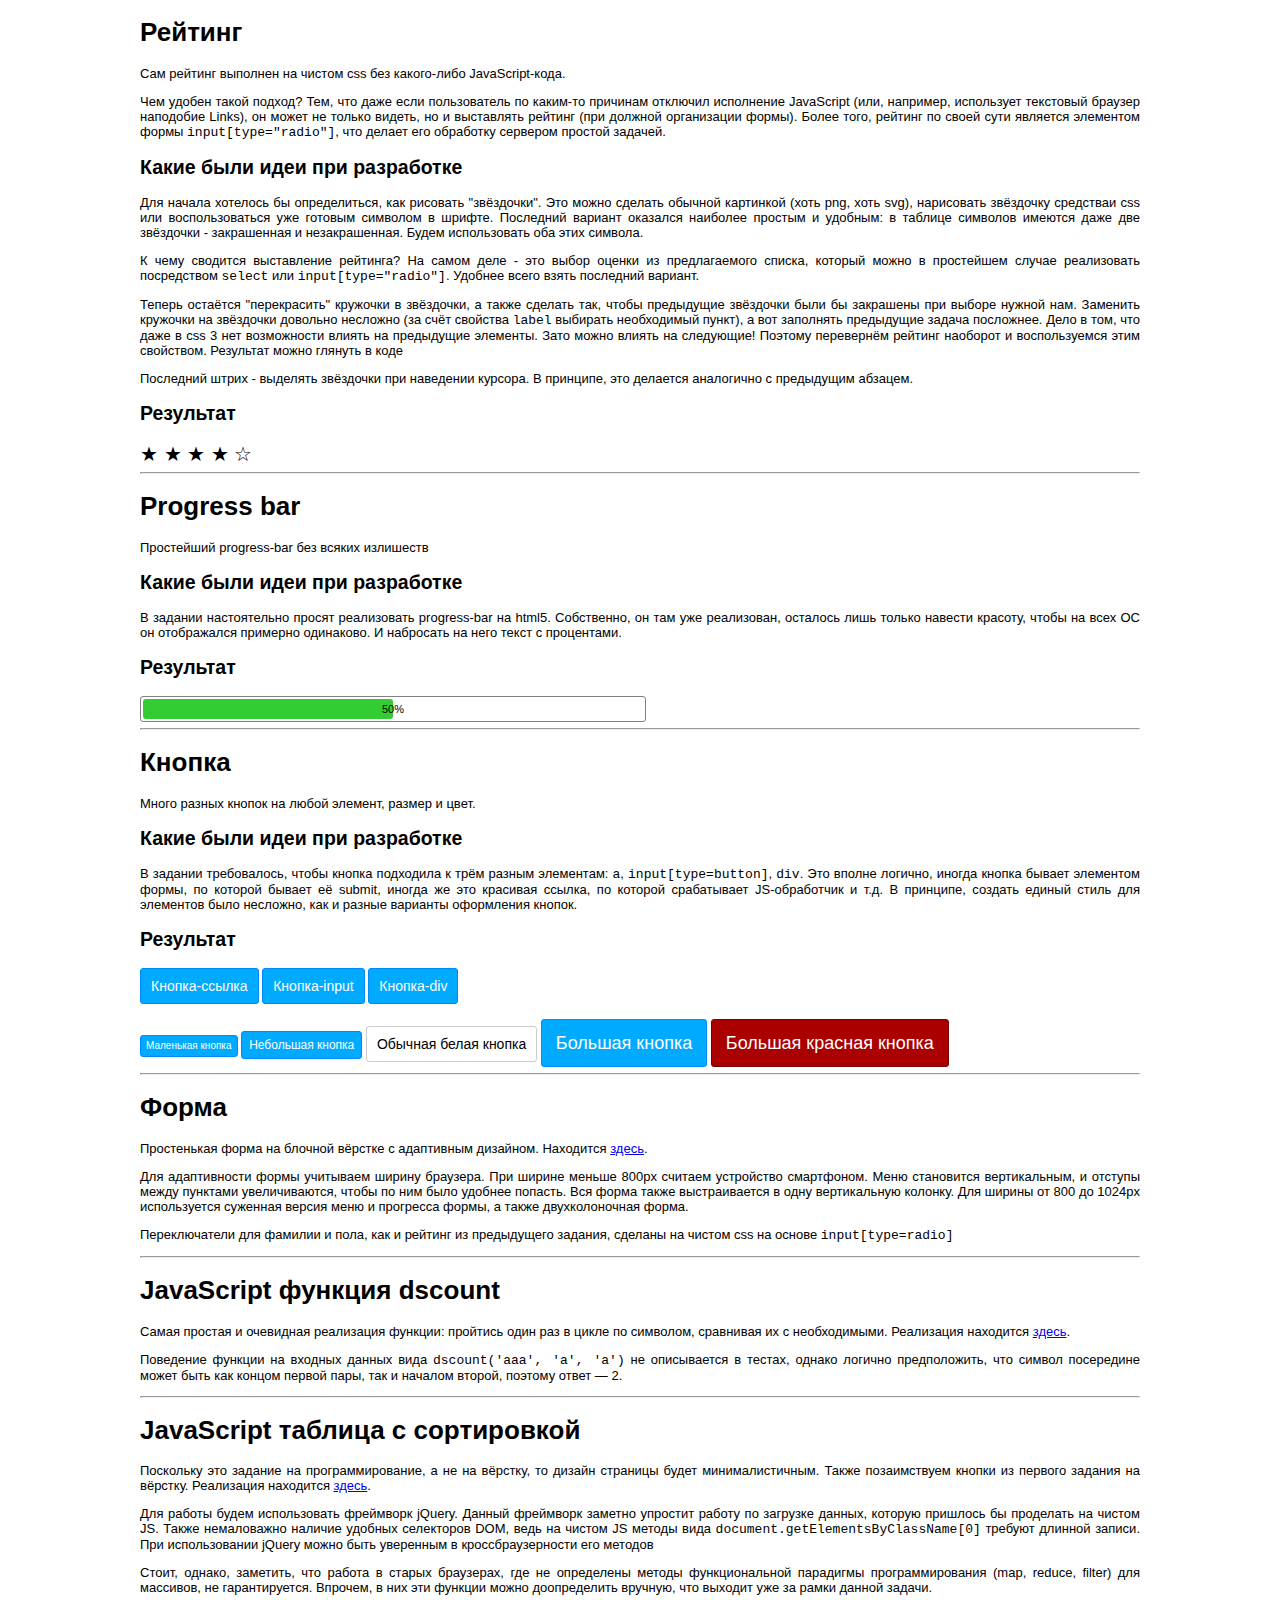
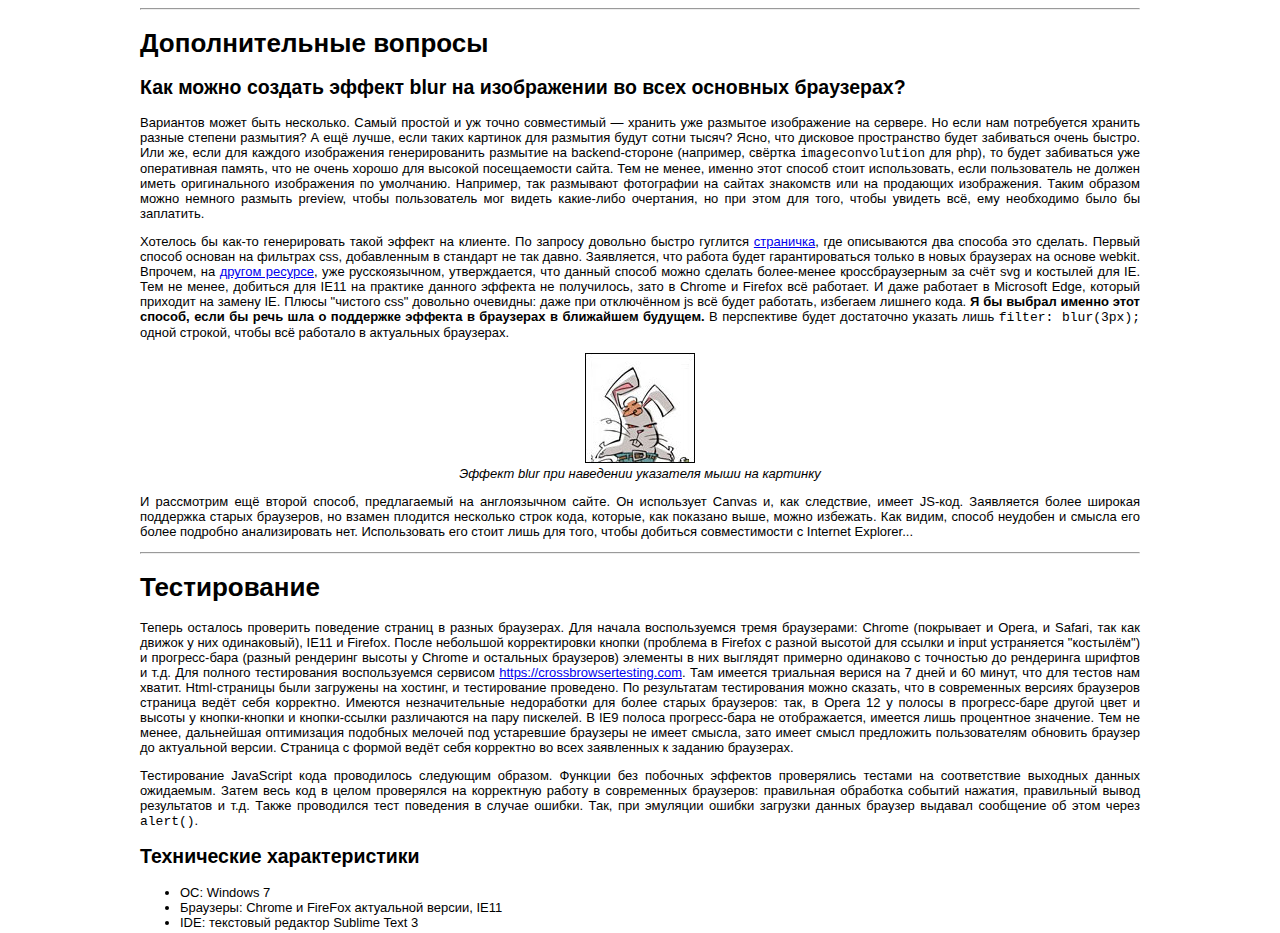
<file: html-elements/index.html>
<!DOCTYPE html>
<html>
<head>
    <title>Тестовое задание</title>
    <link rel="stylesheet" type="text/css" href="style.css">
    <meta charset="UTF-8">
</head>
<body>
    <div class="content">
        <h1>Рейтинг</h1>
        <p>Сам рейтинг выполнен на чистом css без какого-либо JavaScript-кода.</p>
        <p>Чем удобен такой подход? Тем, что даже если пользователь по каким-то причинам отключил исполнение JavaScript (или, например, использует текстовый браузер наподобие Links), он может не только видеть, но и выставлять рейтинг (при должной организации формы). Более того, рейтинг по своей сути является элементом формы <code>input[type="radio"]</code>, что делает его обработку сервером простой задачей.</p>
        <h2>Какие были идеи при разработке</h2>
        <p>Для начала хотелось бы определиться, как рисовать "звёздочки". Это можно сделать обычной картинкой (хоть png, хоть svg), нарисовать звёздочку средстваи css или воспользоваться уже готовым символом в шрифте. Последний вариант оказался наиболее простым и удобным: в таблице символов имеются даже две звёздочки - закрашенная и незакрашенная. Будем использовать оба этих символа.</p>
        <p>К чему сводится выставление рейтинга? На самом деле - это выбор оценки из предлагаемого списка, который можно в простейшем случае реализовать посредством <code>select</code> или <code>input[type="radio"]</code>. Удобнее всего взять последний вариант.</p>
        <p>Теперь остаётся "перекрасить" кружочки в звёздочки, а также сделать так, чтобы предыдущие звёздочки были бы закрашены при выборе нужной нам. Заменить кружочки на звёздочки довольно несложно (за счёт свойства <code>label</code> выбирать необходимый пункт), а вот заполнять предыдущие задача посложнее. Дело в том, что даже в css 3 нет возможности влиять на предыдущие элементы. Зато можно влиять на следующие! Поэтому перевернём рейтинг наоборот и воспользуемся этим свойством. Результат можно глянуть в коде</p>
        <p>Последний штрих - выделять звёздочки при наведении курсора. В принципе, это делается аналогично с предыдущим абзацем.</p>
        <h2>Результат</h2>
        <div style="font-size: 20px;" class="rating">
            <input type="radio" name="rating" value=5 class="rating-star" id="mark5"><label for="mark5"></label>
            <input type="radio" name="rating" value=4 class="rating-star" id="mark4" checked><label for="mark4"></label>
            <input type="radio" name="rating" value=3 class="rating-star" id="mark3"><label for="mark3"></label>
            <input type="radio" name="rating" value=2 class="rating-star" id="mark2"><label for="mark2"></label>
            <input type="radio" name="rating" value=1 class="rating-star" id="mark1"><label for="mark1"></label>
        </div>
        <hr>
        <h1>Progress bar</h1>
        <p>Простейший progress-bar без всяких излишеств</p>
        <h2>Какие были идеи при разработке</h2>
        <p>В задании настоятельно просят реализовать progress-bar на html5. Собственно, он там уже реализован, осталось лишь только навести красоту, чтобы на всех ОС он отображался примерно одинаково. И набросать на него текст с процентами.</p>
        <h2>Результат</h2>
        <div class="progress-container">
            <div class="progress">
                <progress value="50" max="100"></progress>
                <span class="progress-value"><span class="progress-num-value">50</span>%</span>
            </div>
        </div>
        <hr>
        <h1>Кнопка</h1>
        <p>Много разных кнопок на любой элемент, размер и цвет.</p>
        <h2>Какие были идеи при разработке</h2>
        <p>В задании требовалось, чтобы кнопка подходила к трём разным элементам: <code>a</code>, <code>input[type=button]</code>, <code>div</code>. Это вполне логично, иногда кнопка бывает элементом формы, по которой бывает её submit, иногда же это красивая ссылка, по которой срабатывает JS-обработчик и т.д. В принципе, создать единый стиль для элементов было несложно, как и разные варианты оформления кнопок.</p>
        <h2>Результат</h2>
        <a class="btn" href="#">Кнопка-ссылка</a>
        <input type="button" class="btn" value="Кнопка-input">
        <div class="btn">Кнопка-div</div>
        <br><br>
        <a class="btn btn-small" href="#">Маленькая кнопка</a>
        <a class="btn btn-middle" href="#">Небольшая кнопка</a>
        <a class="btn btn-white" href="#">Обычная белая кнопка</a>
        <a class="btn btn-large" href="#">Большая кнопка</a>
        <a class="btn btn-large btn-red" href="#">Большая красная кнопка</a>
        <hr>
        <h1>Форма</h1>
        <p>Простенькая форма на блочной вёрстке с адаптивным дизайном. Находится <a href="../html-page/index.html" target="_blank">здесь</a>.</p>
        <p>Для адаптивности формы учитываем ширину браузера. При ширине меньше 800px считаем устройство смартфоном. Меню становится вертикальным, и отступы между пунктами увеличиваются, чтобы по ним было удобнее попасть. Вся форма также выстраивается в одну вертикальную колонку. Для ширины от 800 до 1024px используется суженная версия меню и прогресса формы, а также двухколоночная форма.</p>
        <p>Переключатели для фамилии и пола, как и рейтинг из предыдущего задания, сделаны на чистом css на основе <code>input[type=radio]</code></p>
        <hr>
        <h1>JavaScript функция dscount</h1>
        <p>Самая простая и очевидная реализация функции: пройтись один раз в цикле по символом, сравнивая их с необходимыми. Реализация находится <a href="../js-function/index.html" target="_blank">здесь</a>.</p>
        <p>Поведение функции на входных данных вида <code>dscount('aaa', 'a', 'a')</code> не описывается в тестах, однако логично предположить, что символ посередине может быть как концом первой пары, так и началом второй, поэтому ответ &mdash; 2.</p>
        <hr>
        <h1>JavaScript таблица с сортировкой</h1>
        <p>Поскольку это задание на программирование, а не на вёрстку, то дизайн страницы будет минималистичным. Также позаимствуем кнопки из первого задания на вёрстку. Реализация находится <a href="../js-sort/index.html" target="_blank">здесь</a>.</p>
        <p>Для работы будем использовать фреймворк jQuery. Данный фреймворк заметно упростит работу по загрузке данных, которую пришлось бы проделать на чистом JS. Также немаловажно наличие удобных селекторов DOM, ведь на чистом JS методы вида <code>document.getElementsByClassName[0]</code> требуют длинной записи. При использовании jQuery можно быть уверенным в кроссбраузерности его методов</p>
        <p>Стоит, однако, заметить, что работа в старых браузерах, где не определены методы функциональной парадигмы программирования (map, reduce, filter) для массивов, не гарантируется. Впрочем, в них эти функции можно доопределить вручную, что выходит уже за рамки данной задачи.</p>
        <hr>
        <h1>Дополнительные вопросы</h1>
        <h2>Как можно создать эффект blur на изображении во всех основных браузерах?</h2>
        <p>Вариантов может быть несколько. Самый простой и уж точно совместимый &mdash; хранить уже размытое изображение на сервере. Но если нам потребуется хранить разные степени размытия? А ещё лучше, если таких картинок для размытия будут сотни тысяч? Ясно, что дисковое пространство будет забиваться очень быстро. Или же, если для каждого изображения генерированить размытие на backend-стороне (например, свёртка <code>imageconvolution</code> для php), то будет забиваться уже оперативная память, что не очень хорошо для высокой посещаемости сайта. Тем не менее, именно этот способ стоит использовать, если пользователь не должен иметь оригинального изображения по умолчанию. Например, так размывают фотографии на сайтах знакомств или на продающих изображения. Таким образом можно немного размыть preview, чтобы пользователь мог видеть какие-либо очертания, но при этом для того, чтобы увидеть всё, ему необходимо было бы заплатить.</p>
        <p>Хотелось бы как-то генерировать такой эффект на клиенте. По запросу довольно быстро гуглится <a href="http://zurb.com/playground/image-blur-texture" target="_blank">страничка</a>, где описываются два способа это сделать. Первый способ основан на фильтрах css, добавленным в стандарт не так давно. Заявляется, что работа будет гарантироваться только в новых браузерах на основе webkit. Впрочем, на <a href="https://wp-lessons.com/krossbrauzernyiy-effekt-razmyitiya-blur-izobrazheniya-v-css" target="_blank">другом ресурсе</a>, уже русскоязычном, утверждается, что данный способ можно сделать более-менее кроссбраузерным за счёт svg и костылей для IE. Тем не менее, добиться для IE11 на практике данного эффекта не получилось, зато в Chrome и Firefox всё работает. И даже работает в Microsoft Edge, который приходит на замену IE. Плюсы "чистого css" довольно очевидны: даже при отключённом js всё будет работать, избегаем лишнего кода. <b>Я бы выбрал именно этот способ, если бы речь шла о поддержке эффекта в браузерах в ближайшем будущем.</b> В перспективе будет достаточно указать лишь <code>filter: blur(3px);</code> одной строкой, чтобы всё работало в актуальных браузерах.</p>
        <center><img src="1051.jpg" class="blur"><br><i>Эффект blur при наведении указателя мыши на картинку</i></center>
        <p>И рассмотрим ещё второй способ, предлагаемый на англоязычном сайте. Он использует Canvas и, как следствие, имеет JS-код. Заявляется более широкая поддержка старых браузеров, но взамен плодится несколько строк кода, которые, как показано выше, можно избежать. Как видим, способ неудобен и смысла его более подробно анализировать нет. Использовать его стоит лишь для того, чтобы добиться совместимости с Internet Explorer...</p>
        <hr>
        <h1>Тестирование</h1>
        <p>Теперь осталось проверить поведение страниц в разных браузерах. Для начала воспользуемся тремя браузерами: Chrome (покрывает и Opera, и Safari, так как движок у них одинаковый), IE11 и Firefox. После небольшой корректировки кнопки (проблема в Firefox с разной высотой для ссылки и input устраняется "костылём") и прогресс-бара (разный рендеринг высоты у Chrome и остальных браузеров) элементы в них выглядят примерно одинаково с точностью до рендеринга шрифтов и т.д. Для полного тестирования воспользуемся сервисом <a href="https://crossbrowsertesting.com" target="_blank">https://crossbrowsertesting.com</a>. Там имеется триальная верися на 7 дней и 60 минут, что для тестов нам хватит. Html-страницы были загружены на хостинг, и тестирование проведено. По результатам тестирования можно сказать, что в современных версиях браузеров страница ведёт себя корректно. Имеются незначительные недоработки для более старых браузеров: так, в Opera 12 у полосы в прогресс-баре другой цвет и высоты у кнопки-кнопки и кнопки-ссылки различаются на пару пискелей. В IE9 полоса прогресс-бара не отображается, имеется лишь процентное значение. Тем не менее, дальнейшая оптимизация подобных мелочей под устаревшие браузеры не имеет смысла, зато имеет смысл предложить пользователям обновить браузер до актуальной версии. Страница с формой ведёт себя корректно во всех заявленных к заданию браузерах.</p>
        <p>Тестирование JavaScript кода проводилось следующим образом. Функции без побочных эффектов проверялись тестами на соответствие выходных данных ожидаемым. Затем весь код в целом проверялся на корректную работу в современных браузеров: правильная обработка событий нажатия, правильный вывод результатов и т.д. Также проводился тест поведения в случае ошибки. Так, при эмуляции ошибки загрузки данных браузер выдавал сообщение об этом через <code>alert()</code>.</p>
        <h2>Технические характеристики</h2>
        <ul>
            <li>ОС: Windows 7</li>
            <li>Браузеры: Chrome и FireFox актуальной версии, IE11</li>
            <li>IDE: текстовый редактор Sublime Text 3</li>
        </ul>
    </div>
</body>
</html>
</file>
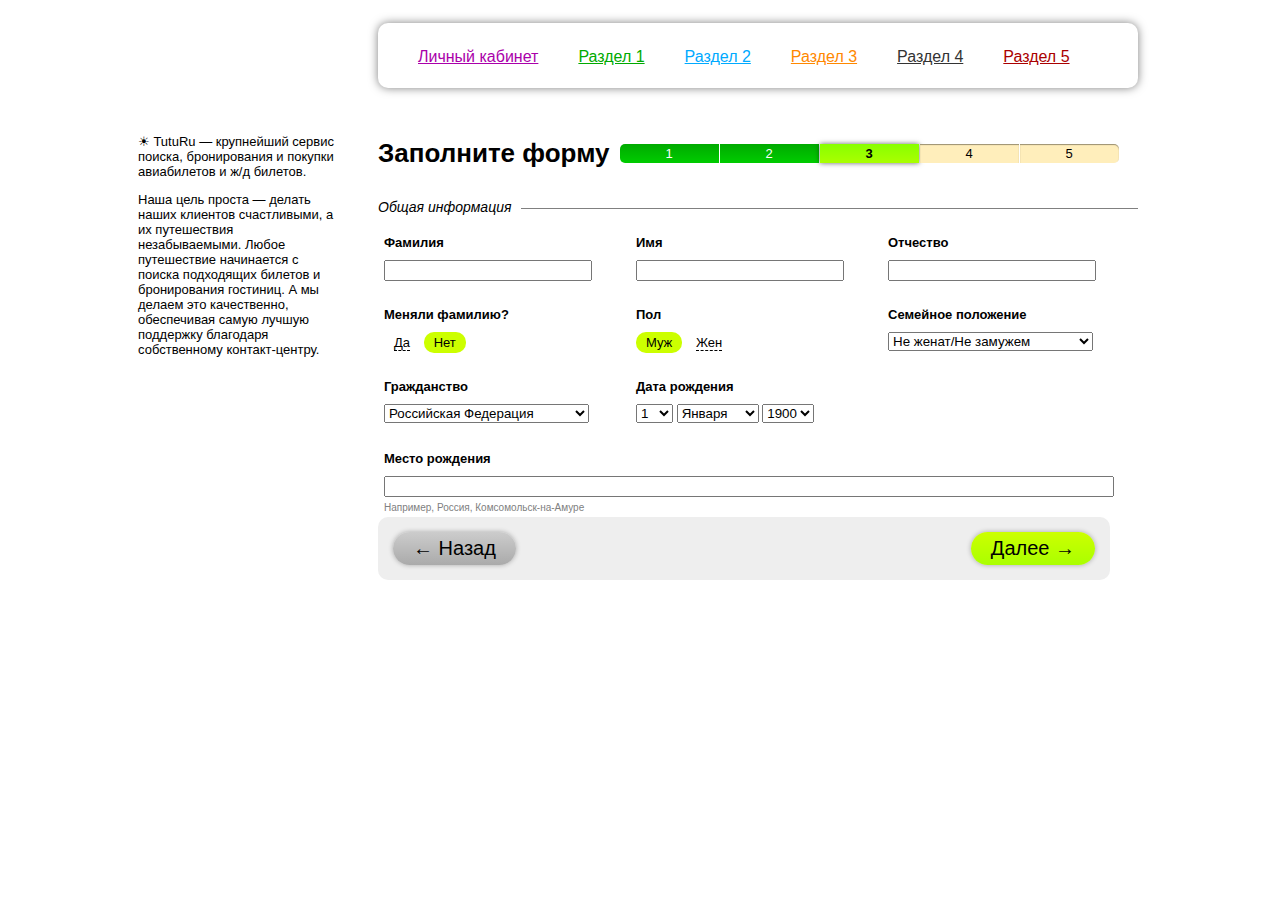
<file: html-page/index.html>
<!DOCTYPE html>
<html>
<head>
    <title>Тестовое задание</title>
    <link rel="stylesheet" type="text/css" href="style.css">
    <meta charset="UTF-8">
</head>
<body>
    <div class="container">
        <div class="header">
            <ul class="menu">
                <li><a href=# class="purple">Личный кабинет</a></li>
                <li><a href=# class="green">Раздел 1</a></li>
                <li><a href=# class="blue">Раздел 2</a></li>
                <li><a href=# class="orange">Раздел 3</a></li>
                <li><a href=# class="gray">Раздел 4</a></li>
                <li><a href=# class="red">Раздел 5</a></li>
            </ul>
        </div>
        <div class="info">
            <p>&#9728; TutuRu &mdash; крупнейший сервис поиска, бронирования и покупки авиабилетов и ж/д билетов.</p>
            <p>Наша цель проста &mdash; делать наших клиентов счастливыми, а их путешествия незабываемыми. Любое путешествие начинается с поиска подходящих билетов и бронирования гостиниц. А мы делаем это качественно, обеспечивая самую лучшую поддержку благодаря собственному контакт-центру.</p>
        </div>
        <div class="content">
            <div class="title">
                <h1>Заполните форму</h1>
                <span>
                    <ul class="steps">
                        <li class="completed first">1</li>
                        <li class="completed">2</li>
                        <li class="active">3</li>
                        <li>4</li>
                        <li class="last">5</li>
                    </ul>
                </span>
            </div>
            <div class="subtitle">
                <h2>Общая информация</h2>
                <span><hr></span>
            </div>
            <form action="#">
                <div class="col"><label>Фамилия</label><input type="text" class="text-input" name="last_name"></div>
                <div class="col"><label>Имя</label><input type="text" class="text-input" name="first_name"></div>
                <div class="col"><label>Отчество</label><input type="text" class="text-input" name="patronymic"></div>
                <div class="col">
                    <label>Меняли фамилию?</label>
                    <input type="radio" name="change_last_name" value="1" class="radio-input" id="change_last_name_yes">
                    <label for="change_last_name_yes" class="radio-input-label"><span>Да</span></label>
                    <input type="radio" name="change_last_name" value="0" class="radio-input" id="change_last_name_no" checked>
                    <label for="change_last_name_no" class="radio-input-label"><span>Нет</span></label>
                </div>
                <div class="col">
                    <label>Пол</label>
                    <input type="radio" name="gender" value="0" class="radio-input" id="gender_male" checked>
                    <label for="gender_male" class="radio-input-label"><span>Муж</span></label>
                    <input type="radio" name="gender" value="1" class="radio-input" id="gender_female">
                    <label for="gender_female" class="radio-input-label"><span>Жен</span></label>
                </div>
                <div class="col">
                    <label>Семейное положение</label>
                    <select class="text-select" name="relation">
                        <option value="0">Не женат/Не замужем</option>
                        <option value="1">Женат/Замужем</option>
                    </select>
                </div>
                <div class="col">
                    <label>Гражданство</label>
                    <select class="text-select" name="citizenship">
                        <option value="ru">Российская Федерация</option>
                        <option value="ua">Украина</option>
                        <option value="by">Беларусь</option>
                        <option value="kz">Казахстан</option>
                        <option value="etc">Другое</option>
                    </select>
                </div>
                <div class="col">
                    <label>Дата рождения</label>
                    <select name="bdate-day">
                        <option value="1">1</option>
                        <option value="2">2</option>
                        <option value="3">3</option>
                        <option value="4">4</option>
                        <option value="5">5</option>
                        <option value="6">6</option>
                        <option value="7">7</option>
                        <option value="8">8</option>
                        <option value="9">9</option>
                        <option value="10">10</option>
                        <option value="11">11</option>
                        <option value="12">12</option>
                        <option value="13">13</option>
                        <option value="14">14</option>
                        <option value="15">15</option>
                        <option value="16">16</option>
                        <option value="17">17</option>
                        <option value="18">18</option>
                        <option value="19">19</option>
                        <option value="20">20</option>
                        <option value="21">21</option>
                        <option value="22">22</option>
                        <option value="23">23</option>
                        <option value="24">24</option>
                        <option value="25">25</option>
                        <option value="26">26</option>
                        <option value="27">27</option>
                        <option value="28">28</option>
                        <option value="29">29</option>
                        <option value="30">30</option>
                        <option value="31">31</option>
                    </select>
                    <select name="bdate-month">
                        <option value="1">Января</option>
                        <option value="2">Февраля</option>
                        <option value="3">Марта</option>
                        <option value="4">Апреля</option>
                        <option value="5">Мая</option>
                        <option value="6">Июня</option>
                        <option value="7">Июля</option>
                        <option value="8">Августа</option>
                        <option value="9">Сентября</option>
                        <option value="10">Октября</option>
                        <option value="11">Ноября</option>
                        <option value="12">Декабря</option>
                    </select>
                    <select name="bdate-year">
                        <option value="1900">1900</option>
                        <option value="1901">1901</option>
                        <option value="1902">1902</option>
                        <option value="1903">1903</option>
                        <option value="1904">1904</option>
                        <option value="1905">1905</option>
                        <option value="1906">1906</option>
                        <option value="1907">1907</option>
                        <option value="1908">1908</option>
                        <option value="1909">1909</option>
                        <option value="1910">1910</option>
                        <option value="1911">1911</option>
                        <option value="1912">1912</option>
                        <option value="1913">1913</option>
                        <option value="1914">1914</option>
                        <option value="1915">1915</option>
                        <option value="1916">1916</option>
                        <option value="1917">1917</option>
                        <option value="1918">1918</option>
                        <option value="1919">1919</option>
                        <option value="1920">1920</option>
                        <option value="1921">1921</option>
                        <option value="1922">1922</option>
                        <option value="1923">1923</option>
                        <option value="1924">1924</option>
                        <option value="1925">1925</option>
                        <option value="1926">1926</option>
                        <option value="1927">1927</option>
                        <option value="1928">1928</option>
                        <option value="1929">1929</option>
                        <option value="1930">1930</option>
                        <option value="1931">1931</option>
                        <option value="1932">1932</option>
                        <option value="1933">1933</option>
                        <option value="1934">1934</option>
                        <option value="1935">1935</option>
                        <option value="1936">1936</option>
                        <option value="1937">1937</option>
                        <option value="1938">1938</option>
                        <option value="1939">1939</option>
                        <option value="1940">1940</option>
                        <option value="1941">1941</option>
                        <option value="1942">1942</option>
                        <option value="1943">1943</option>
                        <option value="1944">1944</option>
                        <option value="1945">1945</option>
                        <option value="1946">1946</option>
                        <option value="1947">1947</option>
                        <option value="1948">1948</option>
                        <option value="1949">1949</option>
                        <option value="1950">1950</option>
                        <option value="1951">1951</option>
                        <option value="1952">1952</option>
                        <option value="1953">1953</option>
                        <option value="1954">1954</option>
                        <option value="1955">1955</option>
                        <option value="1956">1956</option>
                        <option value="1957">1957</option>
                        <option value="1958">1958</option>
                        <option value="1959">1959</option>
                        <option value="1960">1960</option>
                        <option value="1961">1961</option>
                        <option value="1962">1962</option>
                        <option value="1963">1963</option>
                        <option value="1964">1964</option>
                        <option value="1965">1965</option>
                        <option value="1966">1966</option>
                        <option value="1967">1967</option>
                        <option value="1968">1968</option>
                        <option value="1969">1969</option>
                        <option value="1970">1970</option>
                        <option value="1971">1971</option>
                        <option value="1972">1972</option>
                        <option value="1973">1973</option>
                        <option value="1974">1974</option>
                        <option value="1975">1975</option>
                        <option value="1976">1976</option>
                        <option value="1977">1977</option>
                        <option value="1978">1978</option>
                        <option value="1979">1979</option>
                        <option value="1980">1980</option>
                        <option value="1981">1981</option>
                        <option value="1982">1982</option>
                        <option value="1983">1983</option>
                        <option value="1984">1984</option>
                        <option value="1985">1985</option>
                        <option value="1986">1986</option>
                        <option value="1987">1987</option>
                        <option value="1988">1988</option>
                        <option value="1989">1989</option>
                        <option value="1990">1990</option>
                        <option value="1991">1991</option>
                        <option value="1992">1992</option>
                        <option value="1993">1993</option>
                        <option value="1994">1994</option>
                        <option value="1995">1995</option>
                        <option value="1996">1996</option>
                        <option value="1997">1997</option>
                        <option value="1998">1998</option>
                        <option value="1999">1999</option>
                        <option value="2000">2000</option>
                        <option value="2001">2001</option>
                        <option value="2002">2002</option>
                        <option value="2003">2003</option>
                        <option value="2004">2004</option>
                        <option value="2005">2005</option>
                        <option value="2006">2006</option>
                        <option value="2007">2007</option>
                        <option value="2008">2008</option>
                        <option value="2009">2009</option>
                        <option value="2010">2010</option>
                        <option value="2011">2011</option>
                        <option value="2012">2012</option>
                        <option value="2013">2013</option>
                        <option value="2014">2014</option>
                        <option value="2015">2015</option>
                        <option value="2016">2016</option>
                    </select>
                </div>
                <div class="col col-justify">
                    <label>Место рождения</label>
                    <input type="text" class="text-input" name="home_town">
                    <div class="hint">Например, Россия, Комсомольск-на-Амуре</div>
                </div>
                <div class="footer">
                    <input type="button" class="btn btn-back" value="&larr; Назад">
                    <input type="submit" class="btn btn-next" value="Далее &rarr;">
                </div>
            </form>
        </div>
    </div>
</body>
</html>
</file>
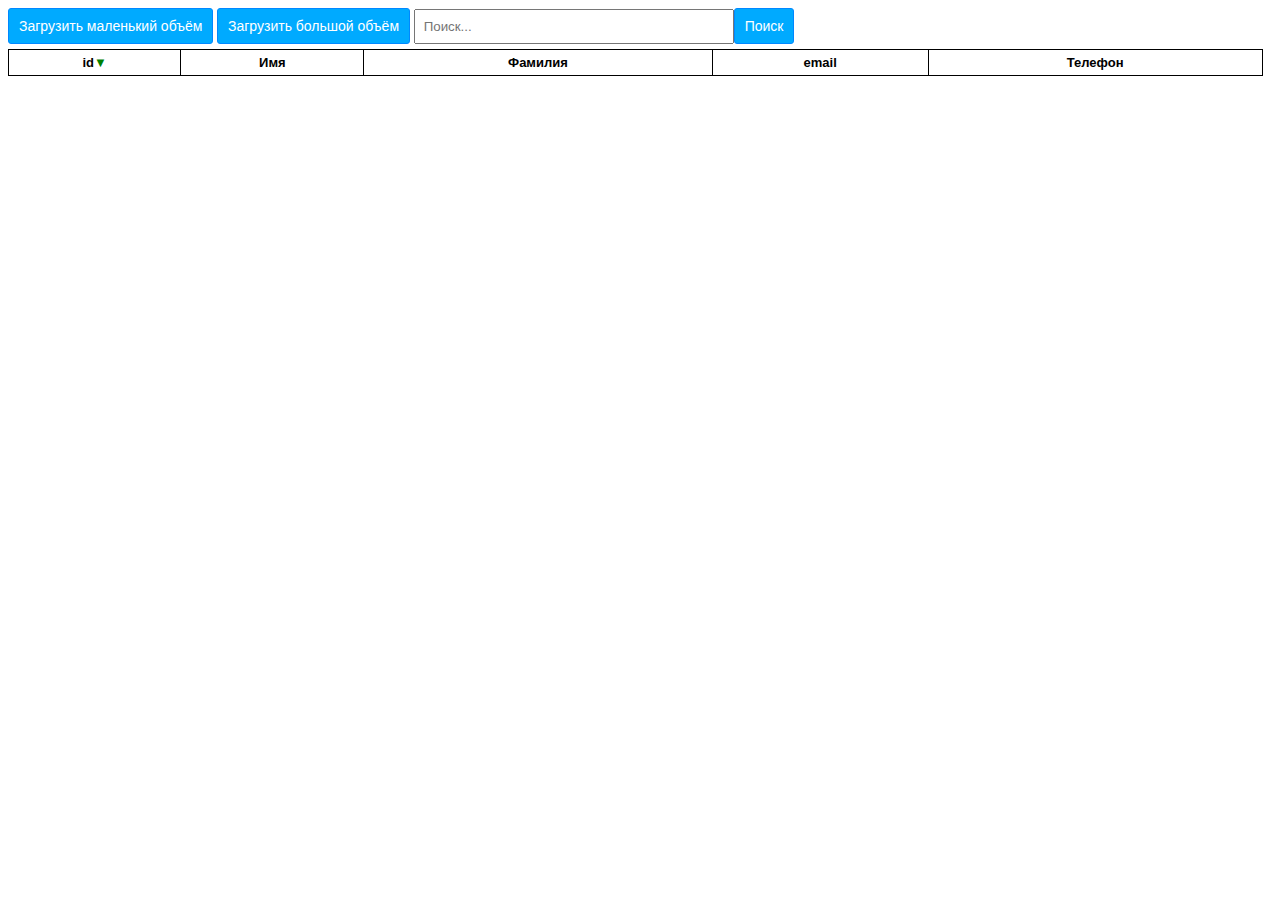
<file: js-sort/index.html>
<!DOCTYPE html>
<html>
<head>
    <title>Тестовое задание</title>
    <meta charset="UTF-8">
    <link rel="stylesheet" type="text/css" href="style.css">
    <script type="text/javascript" src="jquery.js"></script>
    <script type="text/javascript" src="main.js"></script>
</head>
<body>	
	<div id="loader" style="display:none;">
		<div class="loader-bg"></div>
		<div class="loader-info"><img src="ajax-loader.gif">Загрузка</div>
	</div>
	<div id="task">
		<div>
			<a href="javascript://" class="btn load" data-load="small">Загрузить маленький объём</a>
			<a href="javascript://" class="btn load" data-load="big">Загрузить большой объём</a>
			<form class="search"><input type="text" class="search-field" placeholder="Поиск..."><input class="btn" type="submit" value="Поиск"></form>
		</div>
		<div>
			<table class="main" width="99%" cellspacing="1">
				<thead>
					<tr>
						<th data-name="id">id<i class="sort asc"></i></th>
						<th data-name="firstName">Имя<i class="sort"></i></th>
						<th data-name="lastName">Фамилия<i class="sort"></i></th>
						<th data-name="email">email<i class="sort"></i></th>
						<th data-name="phone">Телефон<i class="sort"></i></th>
					</tr>
				</thead>
				<tbody class="data">
					
				</tbody>
			</table>
			<ul class="uinfo" style="display:none;">
				<li>Выбран пользователь <b><span class="ui-field" data-name="firstName"></span> <span class="ui-field" data-name="lastName"></span></b></li>
				<li>Описание:<br><textarea class="ui-field" data-name="description" data-ref="value" cols="80" rows="4"></textarea></li>
				<li>Адрес проживания: <b><span class="ui-field" data-name="adress" data-subname="streetAddress"></span></b></li>
				<li>Город: <b><span class="ui-field" data-name="adress" data-subname="city"></span></b></li>
				<li>Провинция/штат: <b><span class="ui-field" data-name="adress" data-subname="state"></span></b></li>
				<li>Индекс: <b><span class="ui-field" data-name="adress" data-subname="zip"></span></b></li>
			</ul>
			<ul class="pagination pages"></ul>
		</div>
	</div>
</body>
</html>
</file>
<file: html-elements/style.css>
body{
    font-family: "Arial", sans-serif;
    font-size: 13px;
    width: 100%;
    text-align: center;
    padding: 0;
    margin: 0;
}
.content{
    max-width: 1000px;
    text-align: justify;
    margin: 0 auto;
    padding: 0;
}
.rating{
    unicode-bidi: bidi-override;
    direction: rtl;
    text-align: left;
}
.rating > .rating-star{
    display: none;
}
.rating > label{
    cursor: pointer;
}
.rating > .rating-star:not(checked) + label:before{
    content: "\2606";
}
.rating > .rating-star:checked ~ label:before{
    content: "\2605";
}
.rating > label:hover ~ label:before{
    content: "\2605";
    color: orange;
}
.rating > .rating-star + label:hover:before{
    content: "\2605";
    color: orange;
}
.progress-container{
    width: 500px;
    height: 20px;
    border: 1px solid gray;
    border-radius: 3px;
    padding: 2px;
}
.progress{
    position: relative;
    font-family: sans-serif;
    font-size: 11px;
}
.progress > progress{
    position: absolute;
    display: block;
    background-color: #fff;
    margin: 0;
    border: none;
    height: 20px;
    width: 100%;
    border-radius: 3px;
}
.progress > progress::-webkit-progress-bar{
    background-color: transparent;
    border-radius: 3px;
}
.progress > progress::-webkit-progress-value {
    background-color: #3c3;
    border-radius: 3px;
}
.progress > progress::-moz-progress-bar{
    background-color: #3c3;
    border-radius: 3px;
}
.progress > progress::-ms-fill {
    background-color: #3c3;
    border-radius: 3px;
    border: none;
}
.progress > .progress-value{
    position: relative;
    display: block;
    text-align: center;
    vertical-align: middle;
    padding: 4px;
}
.btn{
    background: #0af;
    border: 1px solid #08f;
    padding: 10px;
    margin: 0;
    text-decoration: none;
    line-height: 100%;
    color: white;
    font-family: sans-serif;
    font-size: 14px;
    cursor: pointer;
    display: inline-block;
    text-align: center;
    position: relative;
    border-radius: 3px;
    white-space: nowrap;
    outline: none;
}
.btn::-moz-focus-inner{
    padding:0;
    border:0
}

.btn:hover{
    background: #08f;
}
.btn-small{
    padding: 5px;
    font-size: 10px;
}
.btn-middle{
    padding: 7px;
    font-size: 12px;
}
.btn-large{
    padding: 14px;
    font-size: 18px;
}
.btn-red{
    background: #a00;
    border: 1px solid #700;
    color: white;
}
.btn-red:hover{
    background: #700;
}
.btn-white{
    background: #fff;
    border: 1px solid #ccc;
    color: black;
}
.btn-white:hover{
    background: #ccc;
}
.blur:hover{
    -webkit-filter: blur(3px);
    filter: blur(3px);
    filter:progid:DXImageTransform.Microsoft.Blur(PixelRadius='3');
    -webkit-transition: 1s -webkit-filter linear;
    transition: 1s filter linear;
}
</file>
<file: html-page/style.css>
body{
    font-family: "Arial", sans-serif;
    font-size: 13px;
    width: 100%;
    text-align: center;
    padding: 0;
    margin: 0;
}
hr{
    border: none;
    border-top: 1px solid gray;
}
.container{
    max-width: 1024px;
    text-align: justify;
    margin: 0 auto;
    padding: 0;
}
.header{
    max-width: 760px;
    padding: 10px;
    margin-left: 240px;
}
.info{
    max-width: 200px;
    padding: 10px;
    float:left;
    text-align: left;
}
.content{
    max-width: 760px;
    padding: 10px;
    margin-left: 240px;
}
.menu{
    list-style: none;
    padding: 25px 15px 40px 40px;
    box-shadow: 0 0 10px rgba(0,0,0,0.5);
    border-radius: 10px;
}
.menu li{
    padding-right: 40px;
    float: left;
    font-size: 16px;
}
.purple{
    color: #a0a;
}
.green{
    color: #0a0;
}
.blue{
    color: #0af;
}
.orange{
    color: #f80;
}
.gray{
    color: #333;
}
.red{
    color: #a00;
}
.title h1{
    float: left;
    padding-right: 10px;
    max-width: 250px;
}
.title span{
    display: inline-block;
    position: relative;
    top: 10px;
    width: 500px;
}
.subtitle h2{
    float: left;
    padding-right: 10px;
    font-weight: normal;
    font-style: italic;
    font-size: 14px;
}
.subtitle span{
    display: block;
    position: relative;
    top: 20px;
    margin-bottom: 40px;
}
.steps{
    position: relative;
    list-style: none;
    padding: 0;
    display: inline-block;
    width: 100%;
    margin-bottom: 25px;
}
.steps li{
    margin: 0;
    float: left;
    width: 95px;
    padding: 2px;
    margin-right: 1px;
    text-align: center;
    background-color: #feb;
    box-shadow: inset 0px 1px 1px rgba(0,0,0,0.4);
}
.steps .completed{
    background-color: #0c0;
    background: linear-gradient(to top, #0c0, #0a0);
    box-shadow: none;
    color: white;
}
.steps .active{
    background-color: #af0;
    background: linear-gradient(to top, #af0, #8f0);
    box-shadow: 0px 0px 5px rgba(0,0,0,0.6);
    font-weight: bold;
}
.steps .first{
    border-radius: 5px 0 0 5px;
}
.steps .last{
    border-radius: 0 5px 5px 0;
}
.col{
    width: 240px;
    height: 60px;
    margin: 1px;
    padding: 5px;
    float: left;
}
.col-justify{
    width: 100%;
}
.col label{
    display: block;
    font-weight: bold;
    margin-bottom: 10px;
}
.col .text-input{
    width: 200px;
}
.col-justify .text-input{
    width: 95%;
}
.col .text-select{
    width: 205px;
}
.col .radio-input{
    display: none;
}
.col .radio-input-label{
    font-weight: normal;
    padding: 3px 10px 3px 10px;
    display: inline-block;
    cursor: pointer;
}
.col .radio-input-label span{
    border-bottom: 1px dashed black;
}
.col > .radio-input:checked + .radio-input-label{
    border: none;
    background-color: #cf0;
    border-radius: 10px;
}
.col > .radio-input:checked + .radio-input-label span{
    border: none;
}
.col .hint{
    color: gray;
    font-size: 10px;
    margin-top: 5px;
}
.footer{
    display: inline-block;
    width: 95%;
    padding: 5px;
    border-radius: 10px;
    background-color: #eee;
}
.footer .btn{
    border: none;
    cursor: pointer;
    padding: 5px 20px 5px 20px;
    margin: 10px;
    border-radius: 20px;
    font-size: 20px;
    box-shadow: 0px 0px 5px rgba(0,0,0,0.3);
}
.footer .btn-back{
    float: left;
    background-color: gray;
    background: linear-gradient(to top, #aaa, #ccc);
}
.footer .btn-next{
    float: right;
    background-color: #af0;
    background: linear-gradient(to top, #af0, #cf0);
}
@media (max-width: 1023px) {
    body{
        width: 99%;
    }
    .menu{
        padding: 25px 15px 40px 15px;
    }
    .menu li{
        padding-right: 8px;
    }
    .title span{
        width: 200px;
    }
    .title span li{
        width: 35px;
    }
}
@media (max-width: 800px) {
    .header, .content, .info{
        margin-left: 0;
        max-width: 800px;
    }
    .info, .menu li{
        float: none;
    }
    .menu li{
        padding: 8px 0 8px 0;
    }
    .col, .col .text-select, .col .text-input{
        width: 100%;
    }

}
</file>
<file: js-sort/style.css>
body{
    font-family: "Arial", sans-serif;
    font-size: 13px;
    width: 99%;
}
.btn{
    background: #0af;
    border: 1px solid #08f;
    padding: 10px;
    margin: 0;
    text-decoration: none;
    line-height: 100%;
    color: white;
    font-family: sans-serif;
    font-size: 14px;
    cursor: pointer;
    display: inline-block;
    text-align: center;
    position: relative;
    border-radius: 3px;
    white-space: nowrap;
}
.btn::-moz-focus-inner{
    padding:0;
    border:0
}
.btn:hover{
    background: #08f;
}
.btn-small{
    padding: 5px;
    font-size: 10px;
}
.btn-middle{
    padding: 7px;
    font-size: 12px;
}
.btn-large{
    padding: 14px;
    font-size: 18px;
}
.btn-red{
    background: #a00;
    border: 1px solid #700;
    color: white;
}
.btn-red:hover{
    background: #700;
}
.btn-white{
    background: #fff;
    border: 1px solid #ccc;
    color: black;
}
.btn-white:hover{
    background: #ccc;
}
.search{
    display: inline-block;
}
.search-field{
    padding: 8px;
    width: 300px;
}
.loader-bg{
    position: fixed;
    background-color: black;
    opacity: 0.2;
    width: 100%;
    height: 100%;
    z-index: 1000;
    top: 0;
    left: 0;
}
.loader-info{
    z-index: 1001;
    position: fixed;
    background-color: white;
    top: 40%;
    left: 49%;
    padding: 10px;
}
.main{
    background-color: black;
    padding: 0;
    margin-top: 5px;
}
.main th, .main td{
    background-color: white;
    margin: 0;
    padding: 5px;
    cursor: pointer;
}
.main tr:hover > td{
    background-color: #fda;
}
.uinfo{
    list-style: none;
    margin: 5px;
    padding: 0;
}
.pagination{
    list-style: none;
    margin: 5px;
    padding: 0;
    text-align: center;
}
.pagination li{
    display: inline-block;
    border: 1px solid gray;
    margin: 0;
    padding: 5px 10px 5px 10px;
    cursor: pointer;
}
.pagination li:hover{
    background-color: #fda;
}
.page-active{
    font-weight: bold;
    background-color: #ccc;
}
.page-active:hover{
    background-color: transparent;
}
.sort{
    font-style: normal;
}
.asc:after{
    content: "\25bc";
    color: green;
}
.desc:after{
    content: "\25b2";
    color: red;
}
</file>
